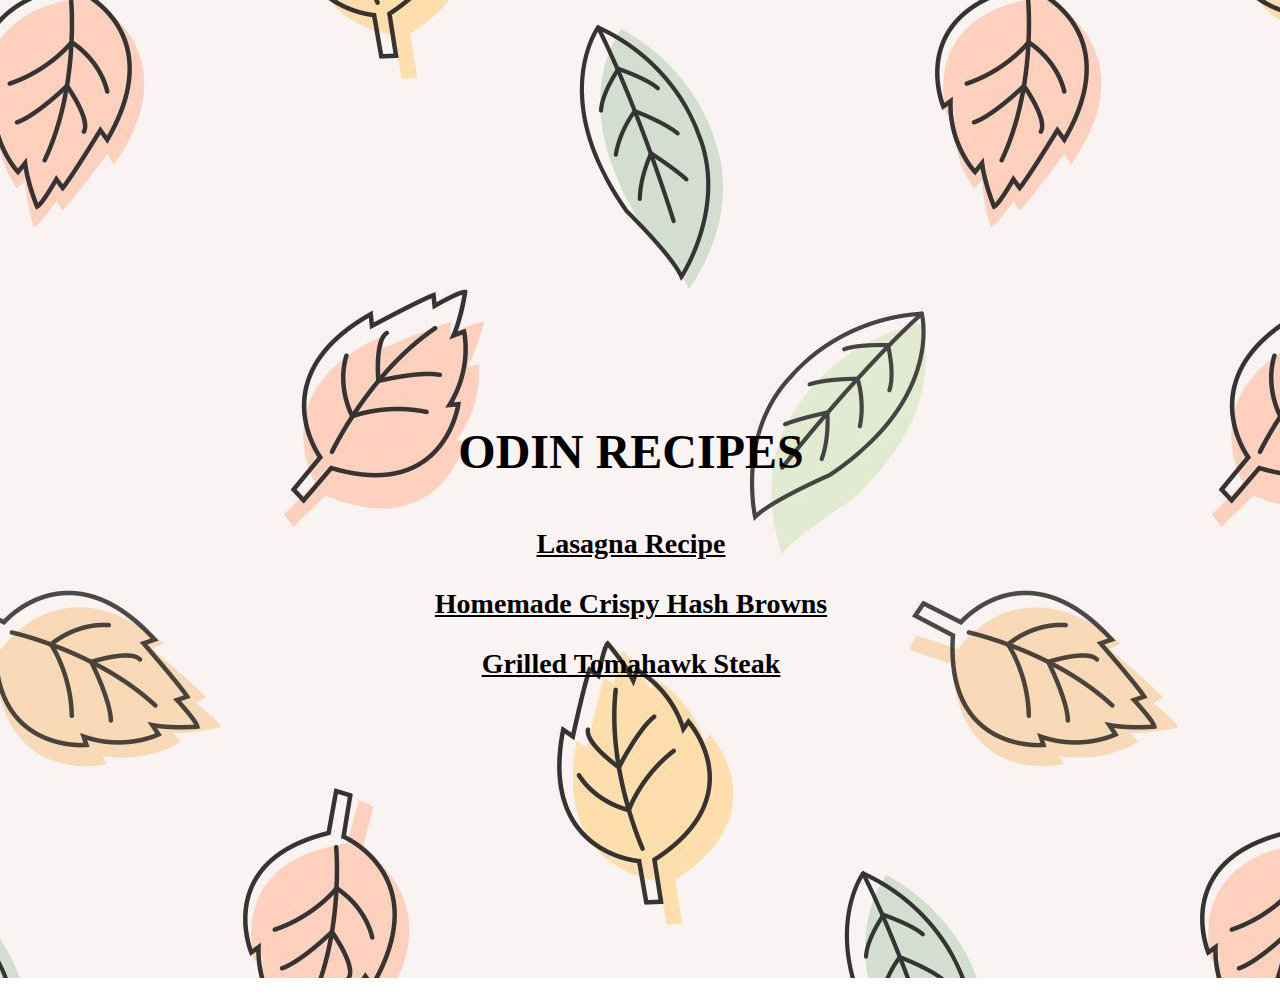
<file: index.html>
<!DOCTYPE html>
<html lang="en">
<head>
    <meta charset="UTF-8">
    <meta name="viewport" content="width=device-width, initial-scale=1.0">
    <link rel="stylesheet" href="style.css">
    <title>Odin Recipes</title>
</head>
<body id="background">
    <div>
        <h1 >Odin Recipes</h1>
        <a href="recipes/lasagna.html">Lasagna Recipe</a><br>
        <a href="recipes/homemade-crispy-hash-browns.html">Homemade Crispy Hash Browns</a><br>
        <a href="recipes/grilled-tomahawk-steak.html">Grilled Tomahawk Steak</a>
    </div>
</body>
</html>
</file>
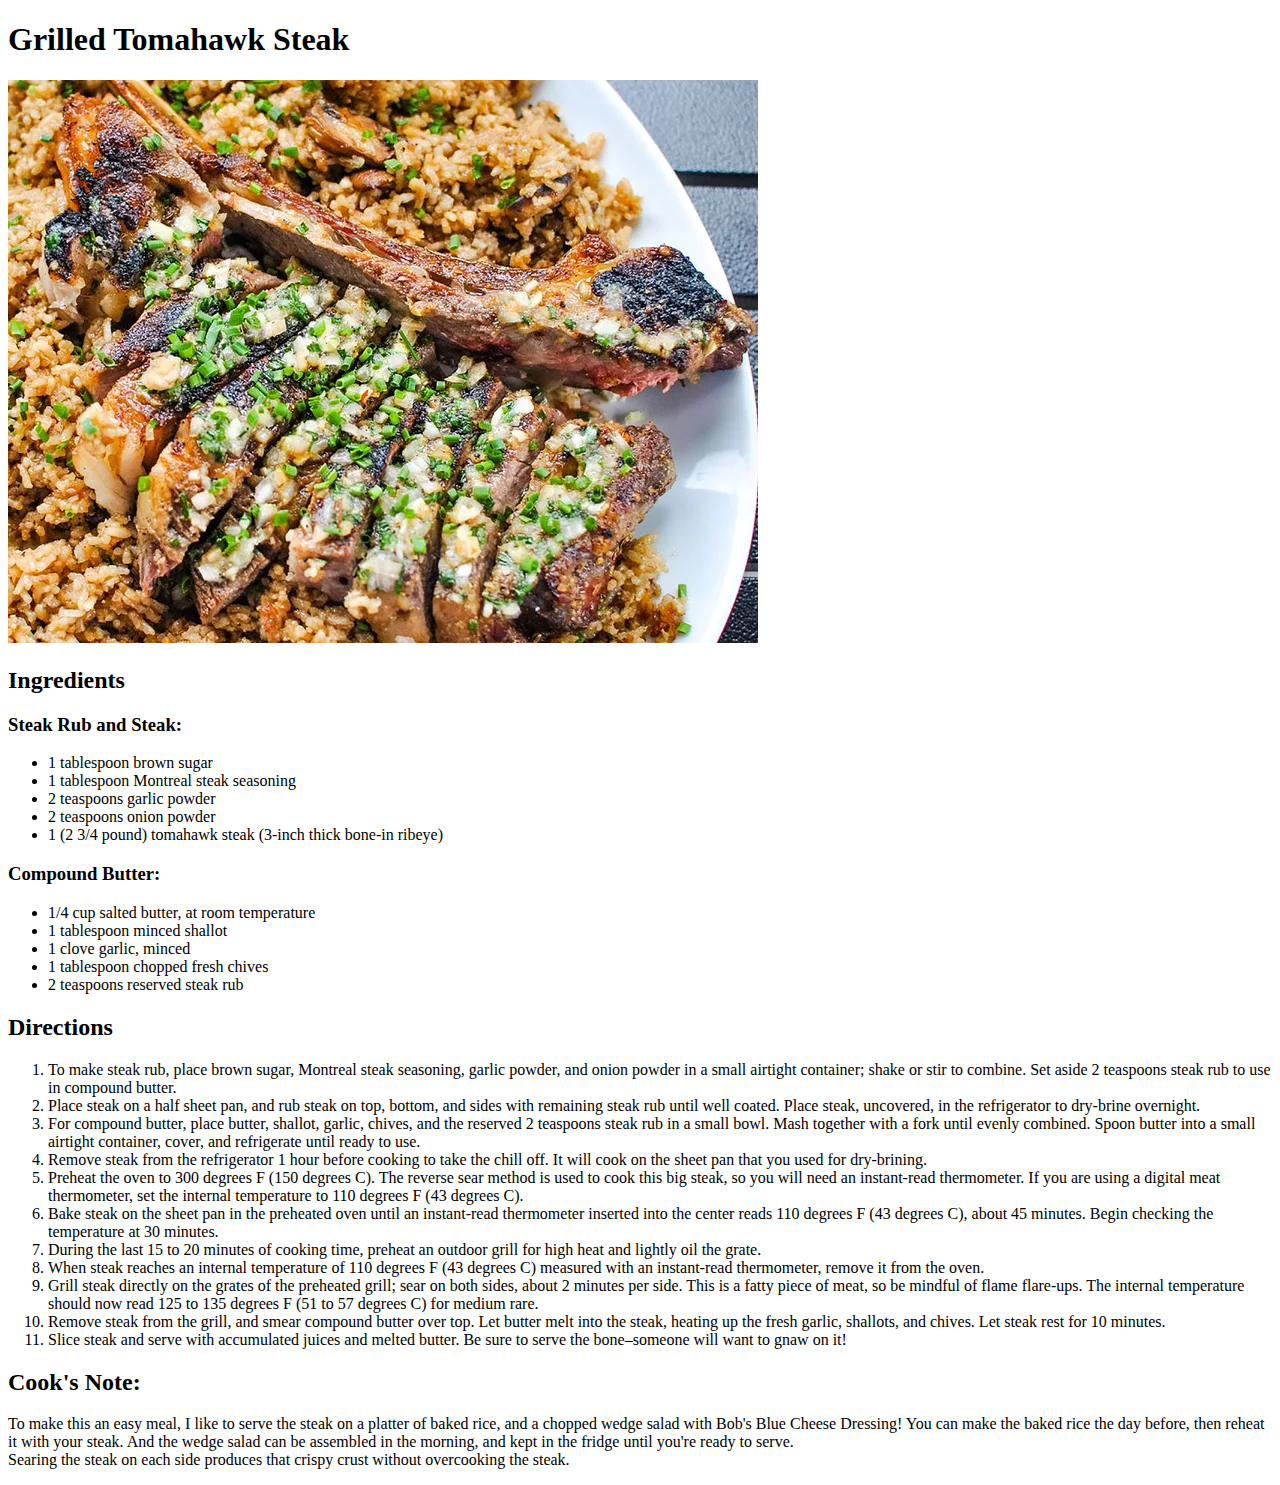
<file: recipes/grilled-tomahawk-steak.html>
<!DOCTYPE html>
<html lang="en">
<head>
    <meta charset="UTF-8">
    <meta name="viewport" content="width=device-width, initial-scale=1.0">
    <title>Grilled Tomahawk Steak</title>
</head>
<body>
    <h1>Grilled Tomahawk Steak</h1>
    <img src="grilled-tomahawk-steak.webp" alt="Picture of a Grilled Tomahawk Steak">
    <h2>Ingredients</h2>
    <h3>Steak Rub and Steak:</h3>
    <ul>
        <li>1 tablespoon brown sugar</li>
        <li>1 tablespoon Montreal steak seasoning</li>
        <li>2 teaspoons garlic powder</li>
        <li>2 teaspoons onion powder</li>
        <li>1 (2 3/4 pound) tomahawk steak (3-inch thick bone-in ribeye)</li>
    </ul>
    <h3>Compound Butter:</h3>
    <ul>
        <li>1/4 cup salted butter, at room temperature</li>
        <li>1 tablespoon minced shallot</li>
        <li>1 clove garlic, minced</li>
        <li>1 tablespoon chopped fresh chives</li>
        <li>2 teaspoons reserved steak rub</li>
    </ul>
    <h2>Directions</h2>
    <ol>
        <li>To make steak rub, place brown sugar, Montreal steak seasoning, garlic powder, and onion powder in a small airtight container; shake or stir to combine. Set aside 2 teaspoons steak rub to use in compound butter.</li>
        <li>Place steak on a half sheet pan, and rub steak on top, bottom, and sides with remaining steak rub until well coated. Place steak, uncovered, in the refrigerator to dry-brine overnight.</li>
        <li>For compound butter, place butter, shallot, garlic, chives, and the reserved 2 teaspoons steak rub in a small bowl. Mash together with a fork until evenly combined. Spoon butter into a small airtight container, cover, and refrigerate until ready to use.</li>
        <li>Remove steak from the refrigerator 1 hour before cooking to take the chill off. It will cook on the sheet pan that you used for dry-brining.</li>
        <li>Preheat the oven to 300 degrees F (150 degrees C). The reverse sear method is used to cook this big steak, so you will need an instant-read thermometer. If you are using a digital meat thermometer, set the internal temperature to 110 degrees F (43 degrees C).</li>
        <li>Bake steak on the sheet pan in the preheated oven until an instant-read thermometer inserted into the center reads 110 degrees F (43 degrees C), about 45 minutes. Begin checking the temperature at 30 minutes.</li>
        <li>During the last 15 to 20 minutes of cooking time, preheat an outdoor grill for high heat and lightly oil the grate.</li>
        <li>When steak reaches an internal temperature of  110 degrees F (43 degrees C) measured with an instant-read thermometer, remove it from the oven.</li>
        <li>Grill steak directly on the grates of the preheated grill; sear on both sides, about 2 minutes per side. This is a fatty piece of meat, so be mindful of flame flare-ups. The internal temperature should now read 125 to 135 degrees F (51 to 57 degrees C) for medium rare.</li>
        <li>Remove steak from the grill, and smear compound butter over top. Let butter melt into the steak, heating up the fresh garlic, shallots, and chives. Let steak rest for 10 minutes.</li>
        <li>Slice steak and serve with accumulated juices and melted butter. Be sure to serve the bone–someone will want to gnaw on it!</li>
    </ol>
    <h2>Cook's Note:</h2>
    <p>To make this an easy meal, I like to serve the steak on a platter of baked rice, and a chopped wedge salad with Bob's Blue Cheese Dressing! You can make the baked rice the day before, then reheat it with your steak. And the wedge salad can be assembled in the morning, and kept in the fridge until you're ready to serve.
    </br>Searing the steak on each side produces that crispy crust without overcooking the steak.</p>
</body>
</html>
</file>
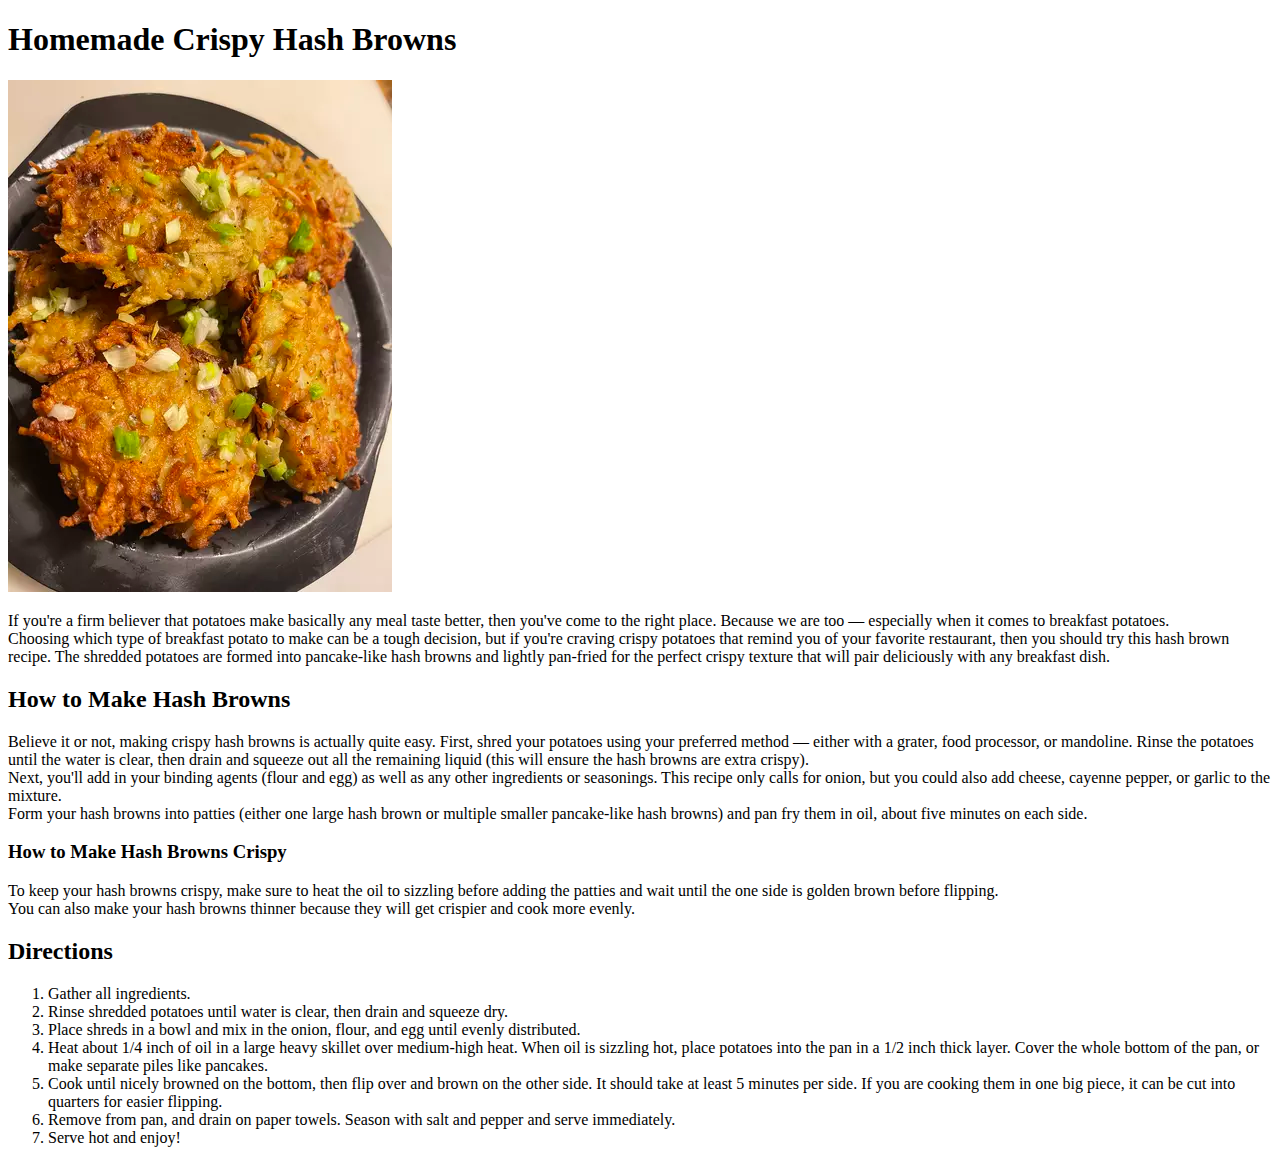
<file: recipes/homemade-crispy-hash-browns.html>
<!DOCTYPE html>
<html lang="en">
<head>
    <meta charset="UTF-8">
    <meta name="viewport" content="width=device-width, initial-scale=1.0">
    <title>Homemade Crispy Hash Browns</title>
</head>
<body>
    <h1>Homemade Crispy Hash Browns</h1>
    <img src="Homemade-Crispy-Hash-Browns.webp" alt="Picture of a Homemade Crispy Hash Browns">
    <p>If you're a firm believer that potatoes make basically any meal taste better, then you've come to the right place. Because we are too — especially when it comes to breakfast potatoes.
    <br>Choosing which type of breakfast potato to make can be a tough decision, but if you're craving crispy potatoes that remind you of your favorite restaurant, then you should try this hash brown recipe. The shredded potatoes are formed into pancake-like hash browns and lightly pan-fried for the perfect crispy texture that will pair deliciously with any breakfast dish.</p>
    <h2>How to Make Hash Browns</h2>
    <a>Believe it or not, making crispy hash browns is actually quite easy. First, shred your potatoes using your preferred method — either with a grater, food processor, or mandoline. Rinse the potatoes until the water is clear, then drain and squeeze out all the remaining liquid (this will ensure the hash browns are extra crispy).
    <br>Next, you'll add in your binding agents (flour and egg) as well as any other ingredients or seasonings. This recipe only calls for onion, but you could also add cheese, cayenne pepper, or garlic to the mixture.
        
    <br>Form your hash browns into patties (either one large hash brown or multiple smaller pancake-like hash browns) and pan fry them in oil, about five minutes on each side.</a>
    <h3>How to Make Hash Browns Crispy</h3>
    <p>To keep your hash browns crispy, make sure to heat the oil to sizzling before adding the patties and wait until the one side is golden brown before flipping.
    <br>You can also make your hash browns thinner because they will get crispier and cook more evenly.</p>
    <h2>Directions</h2>
    <ol>
        <li>Gather all ingredients.</li>
        <li>Rinse shredded potatoes until water is clear, then drain and squeeze dry.</li>
        <li>Place shreds in a bowl and mix in the onion, flour, and egg until evenly distributed.</li>
        <li>Heat about 1/4 inch of oil in a large heavy skillet over medium-high heat. When oil is sizzling hot, place potatoes into the pan in a 1/2 inch thick layer. Cover the whole bottom of the pan, or make separate piles like pancakes.</li>
        <li>Cook until nicely browned on the bottom, then flip over and brown on the other side. It should take at least 5 minutes per side. If you are cooking them in one big piece, it can be cut into quarters for easier flipping.</li>
        <li>Remove from pan, and drain on paper towels. Season with salt and pepper and serve immediately.</li>
        <li>Serve hot and enjoy!</li>
    </ol>
</body>
</html>
</file>
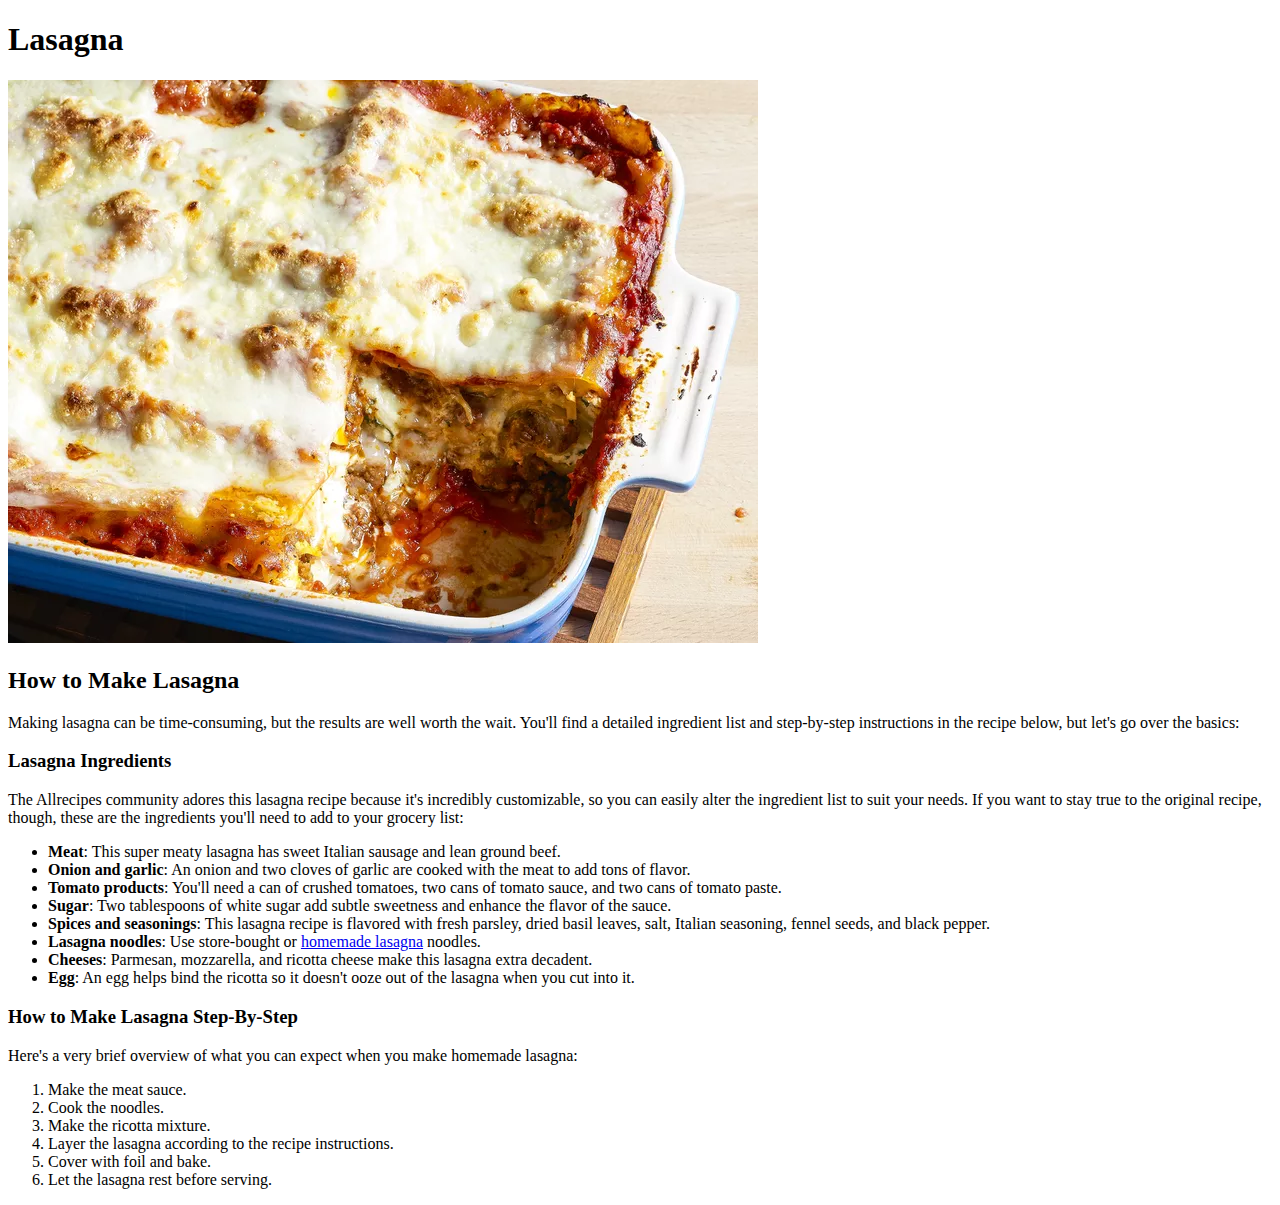
<file: recipes/lasagna.html>
<!DOCTYPE html>
<html lang="en">
<head>
    <meta charset="UTF-8">
    <meta name="viewport" content="width=device-width, initial-scale=1.0">
    <title>Document</title>
</head>
<body>
    <h1>Lasagna</h1>
    <img src="lasagna_pic.webp" alt="A picture of a lasagna">
    <h2>How to Make Lasagna</h2>
    <p>Making lasagna can be time-consuming, but the results are well worth the wait. You'll find a detailed ingredient list and step-by-step instructions in the recipe below, but let's go over the basics:</p>
    <h3>Lasagna Ingredients</h3>
    <p>The Allrecipes community adores this lasagna recipe because it's incredibly customizable, so you can easily alter the ingredient list to suit your needs. If you want to stay true to the original recipe, though, these are the ingredients you'll need to add to your grocery list:</p>
    <ul>
        <li><strong>Meat</strong>: This super meaty lasagna has sweet Italian sausage and lean ground beef.</li>
        <li><strong>Onion and garlic</strong>: An onion and two cloves of garlic are cooked with the meat to add tons of flavor.</li>
        <li><strong>Tomato products</strong>: You'll need a can of crushed tomatoes, two cans of tomato sauce, and two cans of tomato paste.</li>
        <li><strong>Sugar</strong>: Two tablespoons of white sugar add subtle sweetness and enhance the flavor of the sauce.</li>
        <li><strong>Spices and seasonings</strong>: This lasagna recipe is flavored with fresh parsley, dried basil leaves, salt, Italian seasoning, fennel seeds, and black pepper.</li>
        <li><strong>Lasagna noodles</strong>: Use store-bought or <a href="https://www.allrecipes.com/recipe/266023/homemade-lasagna-sheets/">homemade lasagna</a> noodles.</li>
        <li><strong>Cheeses</strong>: Parmesan, mozzarella, and ricotta cheese make this lasagna extra decadent.</li>
        <li><strong>Egg</strong>: An egg helps bind the ricotta so it doesn't ooze out of the lasagna when you cut into it.</li>
    </ul>
    <h3>How to Make Lasagna Step-By-Step</h3>
    <p>Here's a very brief overview of what you can expect when you make homemade lasagna:</p>
    <ol>
        <li>Make the meat sauce.</li>
        <li>Cook the noodles.</li>
        <li>Make the ricotta mixture.</li>
        <li>Layer the lasagna according to the recipe instructions.</li>
        <li>Cover with foil and bake.</li>
        <li>Let the lasagna rest before serving.</li>
    </ol>
</body>
</html>
</file>
<file: style.css>
*{
    font-size: 28px;
    color: black;
    line-height: 60px;
    text-transform: capitalize;
}

a:link {
    color: black;
}

a:hover{
    color:blue;
}

a:active{
    color:black;
}


h1{
    font-size: 48px;
    font-weight: bold;
    text-transform: uppercase;
}

#background{
    background-image: url("background-recipes.jpg");
    height: 1000px;
    margin-top: -30px;
    margin-left: -10px;
    background-position: center;
    background-repeat: no-repeat;
}

div{
    text-align: center;
    padding-top: 420px;
    font-weight: bold;

}
</file>
